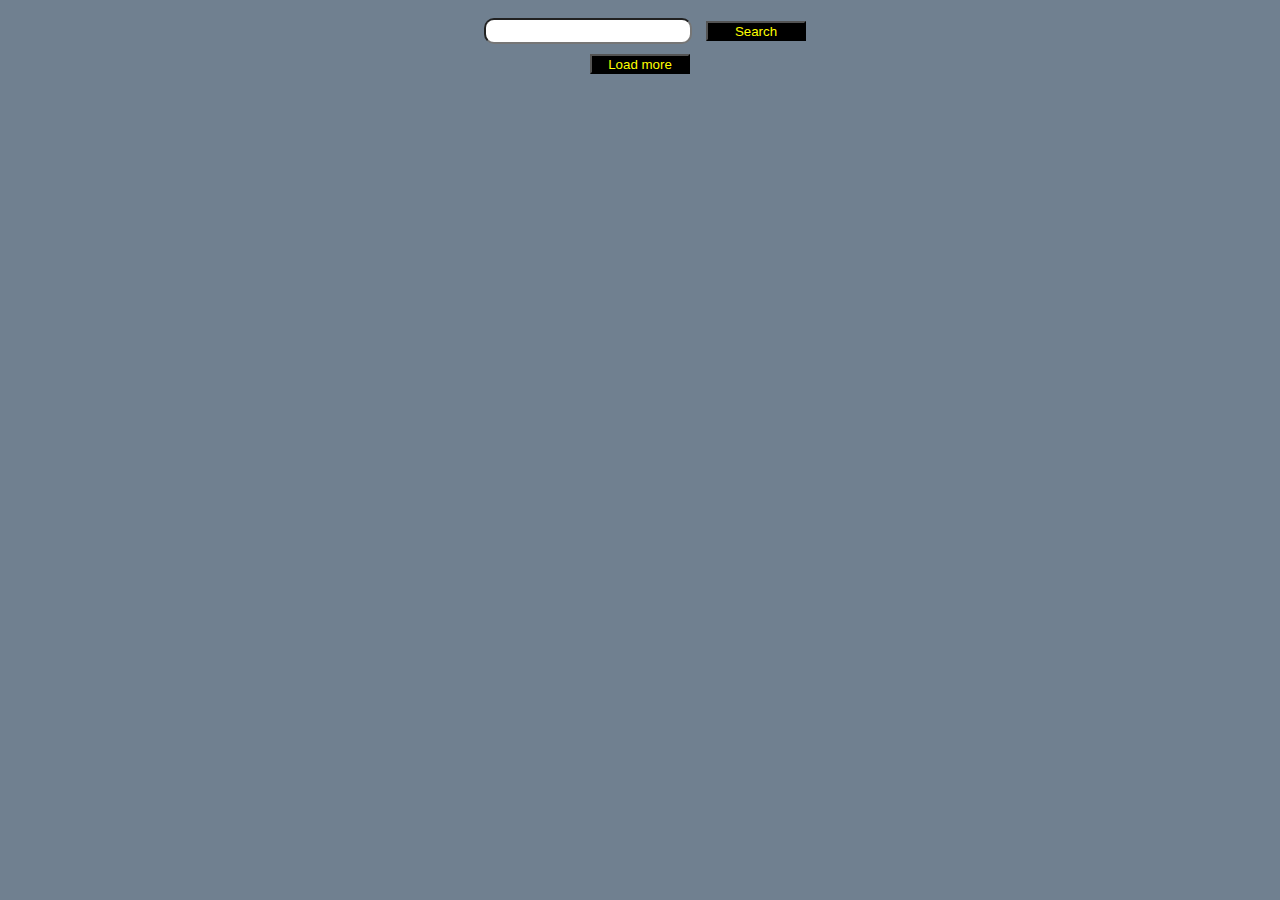
<file: BOM/homework/index.html>
<!DOCTYPE html>
<html lang="en">
<head>
  <meta charset="UTF-8">
  <title>Homework 14 - BOM</title>
  <link rel="stylesheet" href="styles.css">
</head>
<body>
	<div id="root">
		<div id="search-wrap" class="search-wrap">
			<input type="text" name="search" id="search-input" />
			<button id="search-btn">Search</button>
		</div>
		<div id="characters-wrap">
       
		</div>
		<button class="load-more">Load more</button>
	</div>
	<script src="./app.js"></script>
</body>
</html>
</file>
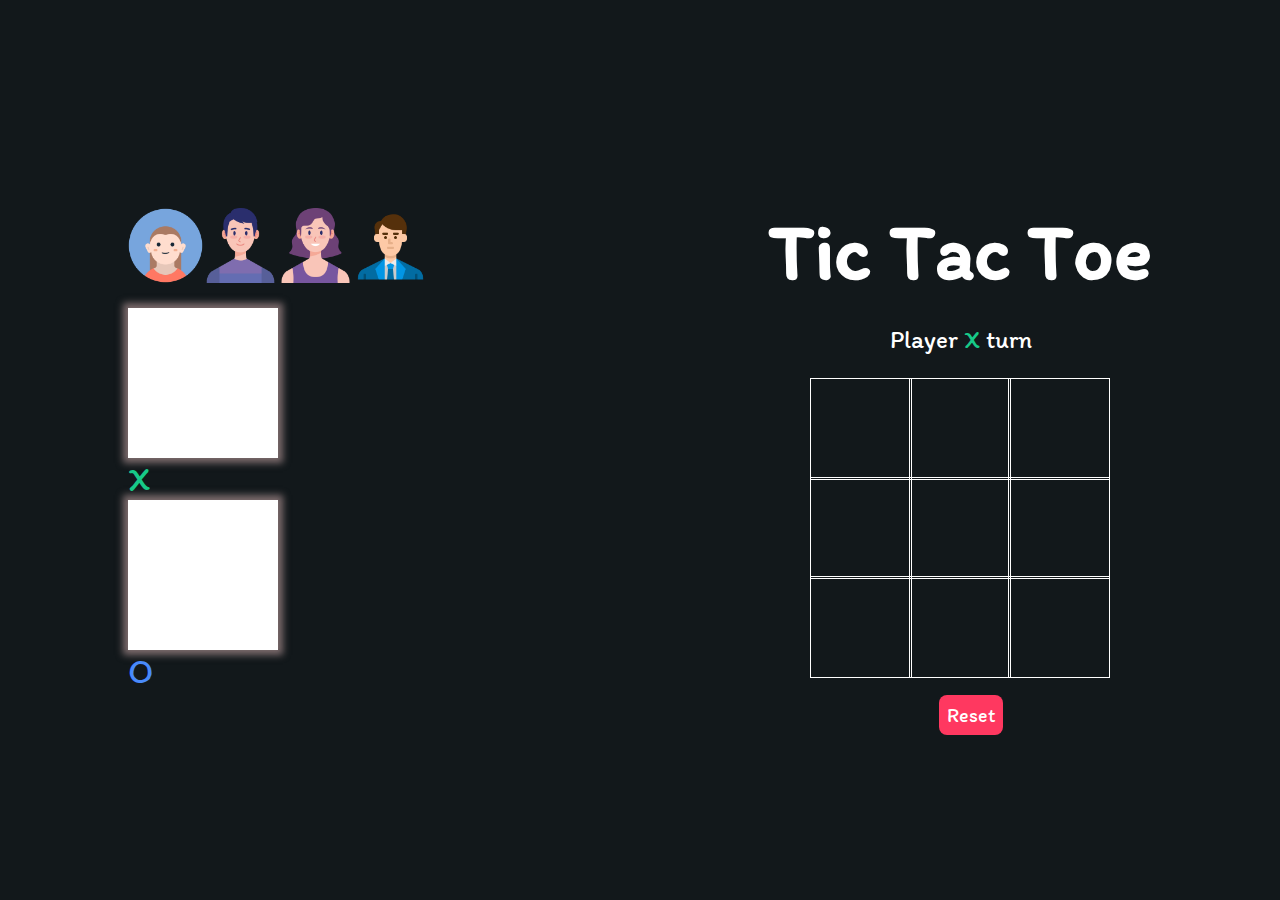
<file: TicTacToeGame/homework/index.html>
<!DOCTYPE html>
<html lang="en">

<head>
    <meta charset="UTF-8">
    <meta http-equiv="X-UA-Compatible" content="IE=edge">
    <meta name="viewport" content="width=device-width, initial-scale=1.0">
    <title>Homework 13 - JS DOM Events</title>
    <link rel="stylesheet" href="styles.css">
    <link rel="preconnect" href="https://fonts.gstatic.com">
    <link rel="stylesheet" href="https://fonts.googleapis.com/css2?family=Itim&display=swap">
    <script src="./index.js"></script>
</head>

<body>
    <div class="app-container">
        <div class="avatar">
            <div class="icons">
                <img src="assets/woman.png" class="avatar-icon" data-item="1" alt="Avatar icon">
                <img src="assets/boy.png" class="avatar-icon" data-item="2" alt="Avatar icon">
                <img src="assets/girl.png" class="avatar-icon" data-item="3" alt="Avatar icon">
                <img src="assets/business-man.png" class="avatar-icon" data-item="4" alt="Avatar icon">
            </div>
            <div>
                <div class="avatar-container"></div>
                <span class="playerX">X</span>
                <div class="avatar-container"></div>
                <span class="playerO">O</span>
            </div>
        </div>
        <main>
            <div class="title">
                <h1>Tic Tac Toe</h1>
            </div>
            <div class="display">
                Player <span class="display-player playerX">X</span> turn
            </div>
            <div class="container"></div>
            <div class="display announcer hide"></div>
            <div class="controls">
                <button id="reset">Reset</button>
            </div>
        </main>
    </div>
</body>

</html>
</file>
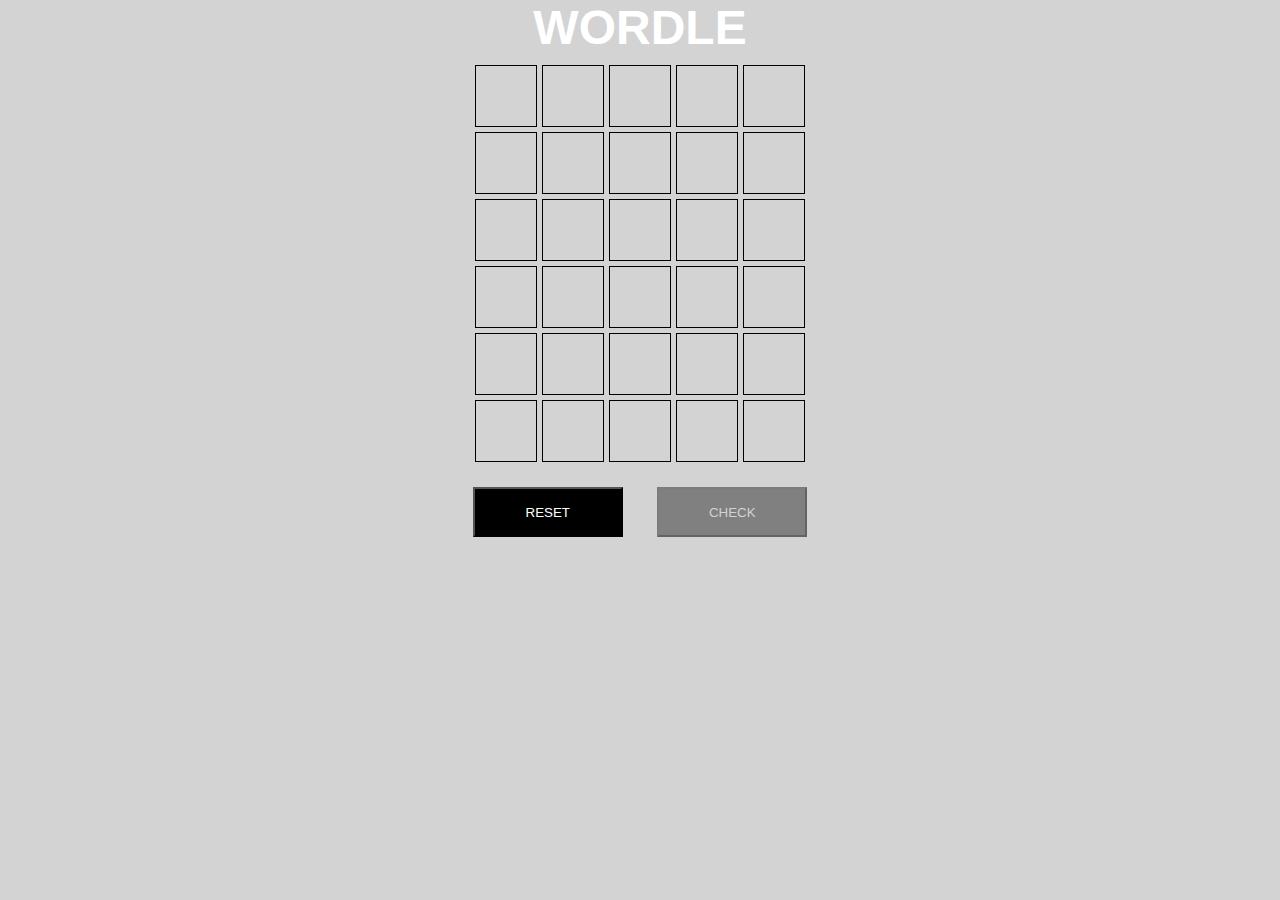
<file: Wodl/homework/index.html>
<!DOCTYPE html>
<html lang="en">
<head>
  <meta charset="UTF-8">
  <title>Homework 12 - DOM</title>
  <link rel="stylesheet" href="css/style.css">

</head>
<body>
  <div id="container">
    <div id="game">
      <header>
        <h1 class="title">WORDLE</h1>
      </header>
      <div id="board-container">
        <div id="board"></div>
      </div>
      <div class="buttons">
        <button class="first btn" id="reset">RESET</button>
        <button class="second btn disabled-button" id="check" disabled>CHECK</button>
      </div>
    </div>
  </div>
  <script  type="module" src="./js/dictionary.js"></script>
  <script  type="module" src="./js/app.js"></script>
</body>
</html>
</file>
<file: BOM/homework/styles.css>
body, html {
    background-color: slategray;
}

#root {
    text-align: center;
}

#search-input {
    margin: 10px;
    border-radius: 10px;
    height: 20px;
    width: 200px;
}

#search-btn {
    background-color: #000;
    color: yellow;
    width: 100px;
    height: 20px;
    cursor: pointer;
}

.load-more {
    background-color: #000;
    color: yellow;
    width: 100px;
    height: 20px;
    cursor: pointer; 
}

p {
    font-size: 20px;
    font-weight: bold;
    color: aqua;
}

.clear-btn {
    margin: 10px;
    background-color: red;
    color: #000;
    width: 100px;
    cursor: pointer;
}

.hidden-img {
    display: none;
}
</file>
<file: TicTacToeGame/homework/styles.css>
* {
    padding: 0;
    margin: 0;
    font-family: 'Itim', cursive;
}

.app-container {
    display: flex;
    height: 100vh;
    background-color: #12181B;
    align-items: center;
    justify-content: space-between;
    padding: 0 10%;
}

.display {
    margin: 1em 0;
    font-size: 25px;
    text-align: center;
    color: white;
}

.hide {
    display: none;
}

/* Game */

.title {
    margin-top: 10%;
    font-size: 40px;
    text-align: center;
    color: white;
}

.container {
    display: grid;
    margin: 0 auto;
    grid-template-columns: 33% 33% 33%;
    grid-template-rows: 33% 33% 33%;
    max-width: 300px;
}

.tile {
    display: flex;
    justify-content: center;
    align-items: center;
    min-width: 100px;
    min-height: 100px;
    outline: 1px solid white;
    font-size: 50px;
    cursor: pointer;
}

.tile.active {
    background-color: #a09d9d;
}

.playerX {
    color: #17c988;
}

.playerO {
    color: #498AFB;
}

.controls {
    display: flex;
    flex-direction: row;
    justify-content: center;
    align-items: center;
    margin-top: 1em;
}

#reset {
    background-color: #FF3860;
    color: white;
    padding: 8px;
    margin-left: 1em;
    border: none;
    border-radius: 8px;
    font-size: 20px;
    cursor: pointer;
}

/* Avatars */

.avatar {
    display: flex;
    flex-direction: column;
}

.avatar span {
    font-size: 35px;
}

.avatar-container {
    display: flex;
    width: 150px;
    height: 150px;
    align-items: center;
    justify-content: center;
    box-shadow: 0 0 7px 5px rgba(230, 190, 190, 0.5);
    background-color: #fff;
}

.icons {
    display: inherit;
    margin-bottom: 25px;
}

.avatar-icon {
    width: 75px;
    height: 75px;
}
</file>
<file: Wodl/homework/css/style.css>
*{
    margin: 0;
    padding: 0;
}

html, body {
    height: 100%;
    font-family: 'Lucida Sans', 'Lucida Sans Regular', 'Lucida Grande', 'Lucida Sans Unicode', Geneva, Verdana, sans-serif;
}

#container {
    background-color: lightgrey;
    height: 100%;
}


.title {
    color: #fff;
    text-align: center;
    font-size: 3rem;
    font-weight: bold;
}

.buttons {
    text-align: center;
}

.btn {
    width: 150px;
    height: 50px;
    margin: 15px;
    background-color: #000;
    color: #fff;
    cursor: pointer;
}

#board-container {
    display: flex;
    justify-content: center;
    align-items: center;
    flex-grow: 1;
    overflow: hidden;
}

#board {
    display: grid;
    grid-template-columns: repeat(5, 1fr);
    grid-gap: 5px;
    padding: 10px;
    box-sizing: border-box;
}

.disabled-button {
    background-color: grey;
    color: lightgray;
}

.square-input {
    width: 60px;
    height: 60px;
    background-color: transparent;
    border:1px solid black;
    font-size: 50px;
    text-align: center;
}

body .highlight-green {
    background-color: green;
}

.highlight-orange {
    background-color: orange;
}

.higlight-gray {
    background-color: darkgray;
}
</file>
